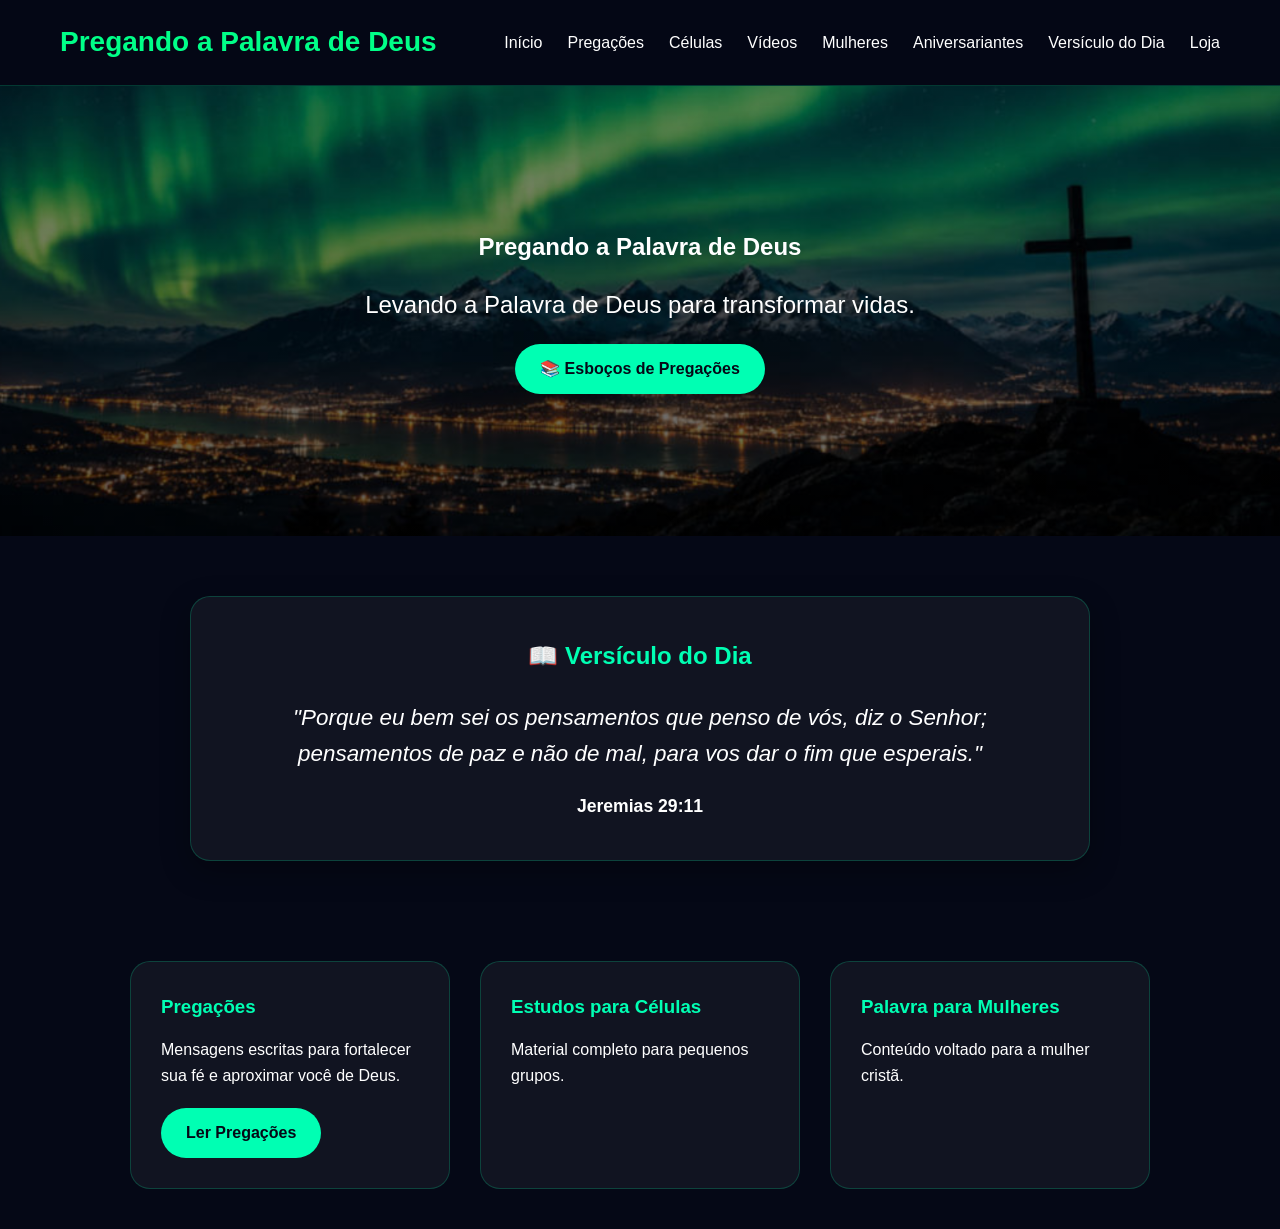
<file: index.html>
<!DOCTYPE html>
<html lang="pt-BR">
<head>
<meta charset="UTF-8">
<meta name="viewport" content="width=device-width, initial-scale=1.0">
<title>Pregando a Palavra de Deus</title>

<link rel="stylesheet" href="style.css">
</head>

<body>

<header>

<nav>

<div class="logo">
Pregando a Palavra de Deus
</div>

<ul>

<li><a href="index.html">Início</a></li>

<li><a href="pregacoes.html">Pregações</a></li>

<li><a href="estudos.html">Células</a></li>

<li><a href="videos.html">Vídeos</a></li>

<li><a href="mulheres.html">Mulheres</a></li>

<li><a href="aniversariantes.html">Aniversariantes</a></li>

<li><a href="versiculo.html">Versículo do Dia</a></li>

<li><a href="loja.html">Loja</a></li>

</ul>

</nav>

</header>

<section class="banner">

    <h1>Pregando a Palavra de Deus</h1>

    <p>
        Levando a Palavra de Deus para transformar vidas.
    </p>

    <a href="pregacoes.html" class="botao">
        📚 Esboços de Pregações
    </a>

</section>

<section class="versiculo">

    <h2>📖 Versículo do Dia</h2>

    <p class="texto-versiculo">
        "Porque eu bem sei os pensamentos que penso de vós, diz o Senhor; pensamentos de paz e não de mal, para vos dar o fim que esperais."
    </p>

    <span>Jeremias 29:11</span>

</section>

<section class="cards">

    <div class="card">
        <h3>Pregações</h3>
        <p>Mensagens escritas para fortalecer sua fé e aproximar você de Deus.</p>
        <a href="pregacoes.html" class="botao">
        Ler Pregações
    </a>
    </div>

    <div class="card">
        <h3>Estudos para Células</h3>
        <p>Material completo para pequenos grupos.</p>
    </div>

    <div class="card">
        <h3>Palavra para Mulheres</h3>
        <p>Conteúdo voltado para a mulher cristã.</p>
    </div>

</section>

</footer>
<script>
const versiculos = [
{
texto:"O Senhor é o meu pastor; nada me faltará.",
ref:"Salmos 23:1"
},
{
texto:"Posso todas as coisas naquele que me fortalece.",
ref:"Filipenses 4:13"
},
{
texto:"Entrega o teu caminho ao Senhor; confia nele, e ele tudo fará.",
ref:"Salmos 37:5"
},
{
texto:"Não temas, porque eu sou contigo.",
ref:"Isaías 41:10"
}
{
texto:"Buscai primeiro o Reino de Deus e a sua justiça.",
ref:"Mateus 6:33"
},
{
texto:"Tudo tem o seu tempo determinado.",
ref:"Eclesiastes 3:1"
},
{
texto:"A alegria do Senhor é a vossa força.",
ref:"Neemias 8:10"
},
{
texto:"Lâmpada para os meus pés é a tua palavra.",
ref:"Salmos 119:105"
},
{
texto:"O choro pode durar uma noite, mas a alegria vem pela manhã.",
ref:"Salmos 30:5"
},
{
texto:"Se Deus é por nós, quem será contra nós?",
ref:"Romanos 8:31"
}
{
texto:"Porque Deus amou o mundo de tal maneira que deu o seu Filho unigênito.",
ref:"João 3:16"
},
{
texto:"Confia no Senhor de todo o teu coração e não te estribes no teu próprio entendimento.",
ref:"Provérbios 3:5"
},
{
texto:"Pedi, e dar-se-vos-á; buscai, e encontrareis; batei, e abrir-se-vos-á.",
ref:"Mateus 7:7"
},
{
texto:"O Senhor pelejará por vós, e vós vos calareis.",
ref:"Êxodo 14:14"
},
{
texto:"Os que esperam no Senhor renovarão as suas forças.",
ref:"Isaías 40:31"
},
{
texto:"Em tudo dai graças, porque esta é a vontade de Deus.",
ref:"1 Tessalonicenses 5:18"
},
{
texto:"O meu socorro vem do Senhor, que fez o céu e a terra.",
ref:"Salmos 121:2"
},
{
texto:"Sede fortes e corajosos; não temais.",
ref:"Josué 1:9"
},
{
texto:"A resposta branda desvia o furor.",
ref:"Provérbios 15:1"
},
{
texto:"Deleita-te também no Senhor, e te concederá os desejos do teu coração.",
ref:"Salmos 37:4"
}
{
texto:"Bem-aventurados os que têm fome e sede de justiça, porque serão fartos.",
ref:"Mateus 5:6"
},
{
texto:"O coração alegre serve de bom remédio.",
ref:"Provérbios 17:22"
},
{
texto:"Clama a mim, e responder-te-ei, e anunciar-te-ei coisas grandes e ocultas.",
ref:"Jeremias 33:3"
},
{
texto:"Aquele que habita no esconderijo do Altíssimo, à sombra do Onipotente descansará.",
ref:"Salmos 91:1"
},
{
texto:"Porque para Deus nada é impossível.",
ref:"Lucas 1:37"
},
{
texto:"O Senhor firma os passos de um homem, quando a conduta deste o agrada.",
ref:"Salmos 37:23"
},
{
texto:"A tua palavra escondi no meu coração, para eu não pecar contra ti.",
ref:"Salmos 119:11"
},
{
texto:"Tudo quanto fizerdes, fazei-o de todo o coração, como para o Senhor.",
ref:"Colossenses 3:23"
},
{
texto:"O amor é paciente, o amor é bondoso.",
ref:"1 Coríntios 13:4"
},
{
texto:"Lancem sobre ele toda a sua ansiedade, porque ele tem cuidado de vocês.",
ref:"1 Pedro 5:7"
}
];

const hoje = new Date().getDate();
const v = versiculos[hoje % versiculos.length];

document.querySelector(".texto-versiculo").innerText = `"${v.texto}"`;
document.querySelector(".versiculo span").innerText = v.ref;
</script>
</body>
</html>
</file>
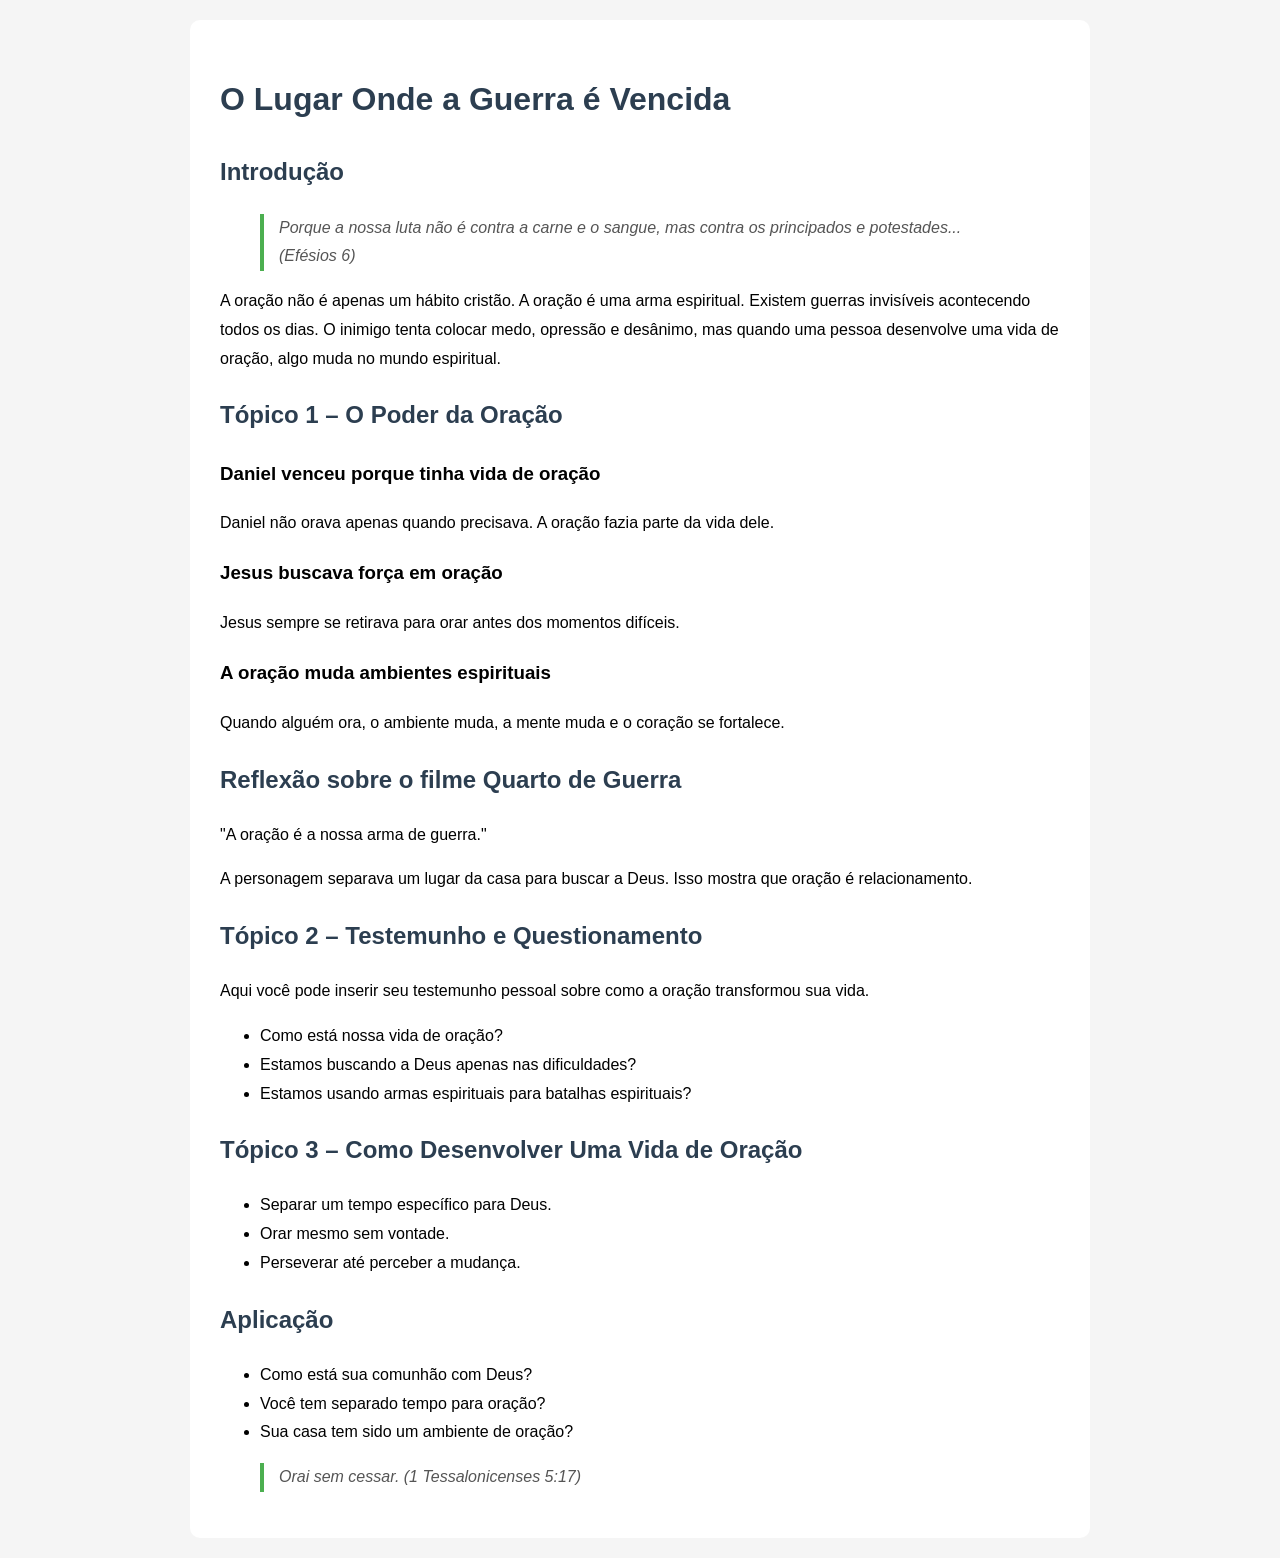
<file: pregacao-oracao.html>
<!DOCTYPE html>
<html lang="pt-BR">
<head>
    <meta charset="UTF-8">
    <meta name="viewport" content="width=device-width, initial-scale=1.0">
    <title>O Lugar Onde a Guerra é Vencida</title>

    <style>
        body{
            font-family: Arial, sans-serif;
            max-width: 900px;
            margin: auto;
            padding: 20px;
            line-height: 1.8;
            background-color: #f5f5f5;
        }

        .container{
            background: white;
            padding: 30px;
            border-radius: 10px;
        }

        h1,h2{
            color: #2c3e50;
        }

        blockquote{
            border-left: 4px solid #4CAF50;
            padding-left: 15px;
            color: #555;
            font-style: italic;
        }
    </style>
</head>
<body>

<div class="container">

<h1>O Lugar Onde a Guerra é Vencida</h1>

<h2>Introdução</h2>

<blockquote>
Porque a nossa luta não é contra a carne e o sangue, mas contra os principados e potestades...
(Efésios 6)
</blockquote>

<p>
A oração não é apenas um hábito cristão. A oração é uma arma espiritual.
Existem guerras invisíveis acontecendo todos os dias. O inimigo tenta colocar medo,
opressão e desânimo, mas quando uma pessoa desenvolve uma vida de oração,
algo muda no mundo espiritual.
</p>

<h2>Tópico 1 – O Poder da Oração</h2>

<h3>Daniel venceu porque tinha vida de oração</h3>
<p>
Daniel não orava apenas quando precisava. A oração fazia parte da vida dele.
</p>

<h3>Jesus buscava força em oração</h3>
<p>
Jesus sempre se retirava para orar antes dos momentos difíceis.
</p>

<h3>A oração muda ambientes espirituais</h3>
<p>
Quando alguém ora, o ambiente muda, a mente muda e o coração se fortalece.
</p>

<h2>Reflexão sobre o filme Quarto de Guerra</h2>

<p>
"A oração é a nossa arma de guerra."
</p>

<p>
A personagem separava um lugar da casa para buscar a Deus.
Isso mostra que oração é relacionamento.
</p>

<h2>Tópico 2 – Testemunho e Questionamento</h2>

<p>
Aqui você pode inserir seu testemunho pessoal sobre como a oração transformou sua vida.
</p>

<ul>
<li>Como está nossa vida de oração?</li>
<li>Estamos buscando a Deus apenas nas dificuldades?</li>
<li>Estamos usando armas espirituais para batalhas espirituais?</li>
</ul>

<h2>Tópico 3 – Como Desenvolver Uma Vida de Oração</h2>

<ul>
<li>Separar um tempo específico para Deus.</li>
<li>Orar mesmo sem vontade.</li>
<li>Perseverar até perceber a mudança.</li>
</ul>

<h2>Aplicação</h2>

<ul>
<li>Como está sua comunhão com Deus?</li>
<li>Você tem separado tempo para oração?</li>
<li>Sua casa tem sido um ambiente de oração?</li>
</ul>

<blockquote>
Orai sem cessar.
(1 Tessalonicenses 5:17)
</blockquote>

</div>

</body>
</html>
</file>
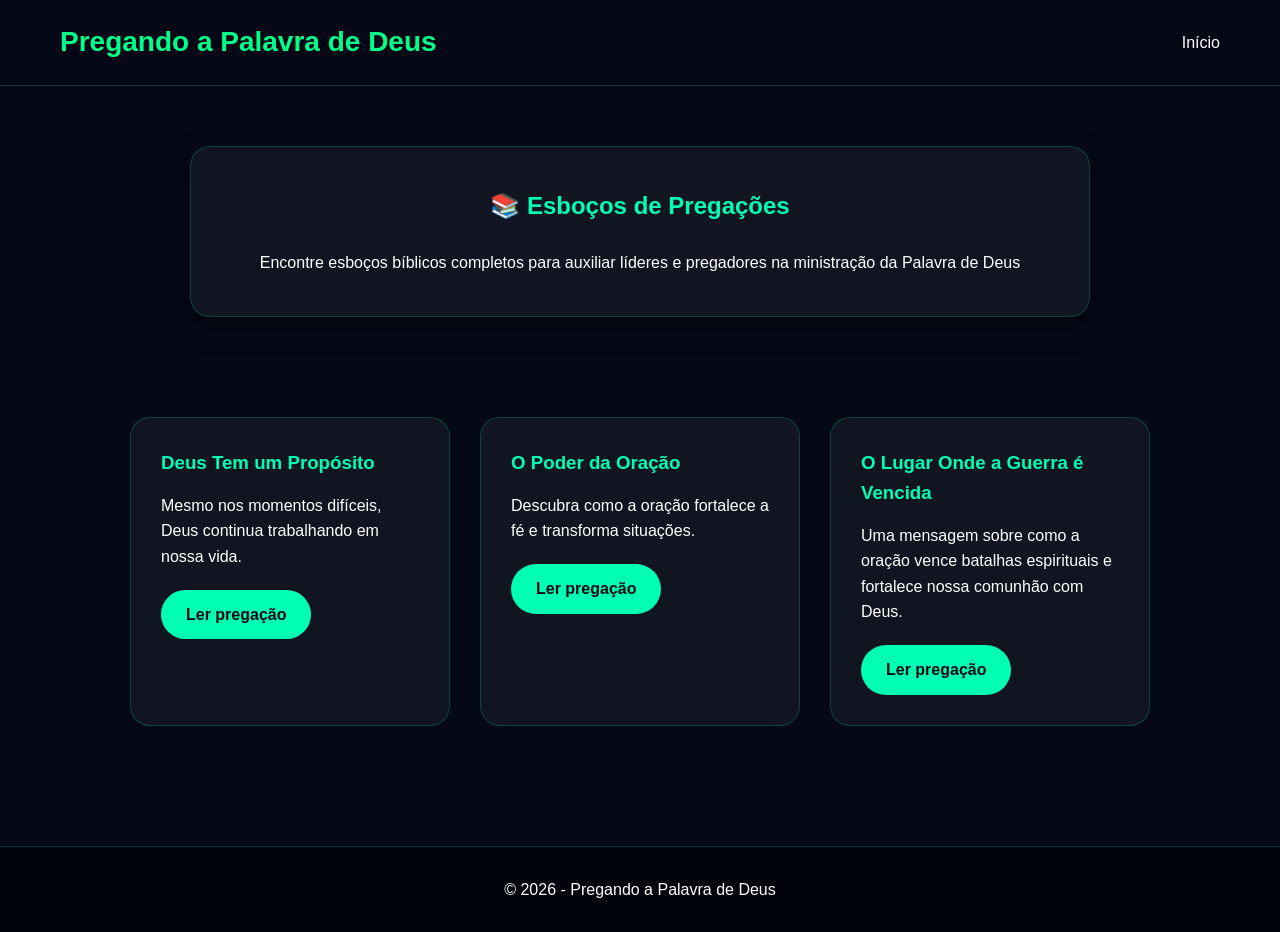
<file: pregacoes.html>
<!DOCTYPE html>
<html lang="pt-BR">

<head>
    <meta charset="UTF-8">
    <meta name="viewport" content="width=device-width, initial-scale=1.0">
    <title>Pregações</title>

    <link rel="stylesheet" href="style.css">
</head>

<body>

<header>
    <nav>
        <div class="logo">
            Pregando a Palavra de Deus
        </div>

        <ul>
            <li><a href="index.html">Início</a></li>
        </ul>
    </nav>
</header>

<section class="versiculo">

    <h2>📚 Esboços de Pregações</h2>

    <p>
       Encontre esboços bíblicos completos para auxiliar líderes e pregadores na ministração da Palavra de Deus
    </p>

</section>

<section class="cards">

    <div class="card">
        <h3>Deus Tem um Propósito</h3>

        <p>
            Mesmo nos momentos difíceis, Deus continua trabalhando em nossa vida.
        </p>

        <a href="#" class="botao">
            Ler pregação
        </a>
    </div>

    <div class="card">
        <h3>O Poder da Oração</h3>

        <p>
            Descubra como a oração fortalece a fé e transforma situações.
        </p>

        <a href="#" class="botao">
            Ler pregação
        </a>
    </div>
        <div class="card">
    <h3>O Lugar Onde a Guerra é Vencida</h3>

    <p>
        Uma mensagem sobre como a oração vence batalhas espirituais e fortalece nossa comunhão com Deus.
    </p>

    <a href="pregacao-oracao.html" class="botao">
        Ler pregação
    </a>
    </div>
</section>

<footer>

    <p>
        © 2026 - Pregando a Palavra de Deus
    </p>

</footer>

</body>
</html>
</file>
<file: style.css>
*{
    margin:0;
    padding:0;
    box-sizing:border-box;
}

body{
    font-family: 'Segoe UI', sans-serif;
    background: #050816;
    color: #ffffff;
    line-height: 1.6;
}

/* MENU */

header{
    background: rgba(5,8,22,0.95);
    backdrop-filter: blur(10px);
    position: sticky;
    top: 0;
    z-index: 1000;
    border-bottom: 1px solid rgba(0,255,170,0.2);
}

nav{
    max-width: 1200px;
    margin:auto;
    display:flex;
    justify-content:space-between;
    align-items:center;
    padding:20px;
}

.logo{
    font-size:28px;
    font-weight:bold;
    color:#00ff88;
    
}

nav ul{
    list-style:none;
    display:flex;
    gap:25px;
}

nav a{
    text-decoration:none;
    color:white;
    transition:.3s;
}

nav a:hover{
    color:#00ffb3;
}

/* BANNER */

.banner{
    height:50vh;
    background:
        linear-gradient(
            rgba(0,0,0,0.45),
            rgba(0,0,0,0.60)
        ),
        url('banner.png');
    background-size:cover;
    background-position:center;

    display:flex;
    flex-direction:column;
    justify-content:center;
    align-items:center;

    text-align:center;
    padding:20px;
}

.banner h1{g
    font-size:70px;
    margin-bottom:20px;

}

.banner p{
    font-size:24px;
    max-width:800px;
}

/* VERSÍCULO */

.versiculo{
    max-width:1000px;
    margin:80px auto;
    padding:40px;

    background:rgba(255,255,255,0.05);
    border:1px solid rgba(0,255,170,0.2);
    border-radius:20px;

    text-align:center;
}

.versiculo h2{
    color:#00ffb3;
    margin-bottom:20px;
}

/* CARDS */

.cards{
    max-width:1200px;
    margin:auto;

    display:flex;
    flex-wrap:wrap;
    justify-content:center;

    gap:30px;
    padding:40px;
}

.card{
    width:320px;

    background:rgba(255,255,255,0.05);

    border:1px solid rgba(0,255,170,0.2);

    border-radius:20px;

    padding:30px;

    transition:.4s;
}

.card:hover{
    transform:translateY(-10px);

    box-shadow:
    0 0 25px rgba(0,255,170,0.4);
}

.card h3{
    color:#00ffb3;
    margin-bottom:15px;
}

/* BOTÕES */

.botao{
    display:inline-block;
    margin-top:20px;
    padding:12px 25px;

    background:#00ffb3;
    color:#050816;

    border-radius:30px;

    text-decoration:none;
    font-weight:bold;

    transition:.3s;
}

.botao:hover{
    transform:scale(1.05);
}

/* RODAPÉ */

footer{
    margin-top:80px;
    text-align:center;
    padding:30px;

    background:#02040d;

    border-top:1px solid rgba(0,255,170,0.2);
}

/* CELULAR */

@media(max-width:768px){

    nav{
        flex-direction:column;
    }

    nav ul{
        flex-direction:column;
        text-align:center;
        margin-top:15px;
    }

    .banner h1{
        font-size:40px;
    }

    .banner p{
        font-size:18px;
    }
}
.versiculo{
    max-width:900px;
    margin:60px auto;
    padding:40px;

    background:rgba(255,255,255,0.05);

    border-radius:20px;

    text-align:center;

    box-shadow:0 10px 30px rgba(0,0,0,0.3);
}

.versiculo h2{
    margin-bottom:25px;
    color:#00ffb3;
}

.texto-versiculo{
    font-size:1.4rem;
    font-style:italic;
    margin-bottom:20px;
}

.versiculo span{
    font-weight:bold;
    font-size:1.1rem;
}
</file>
